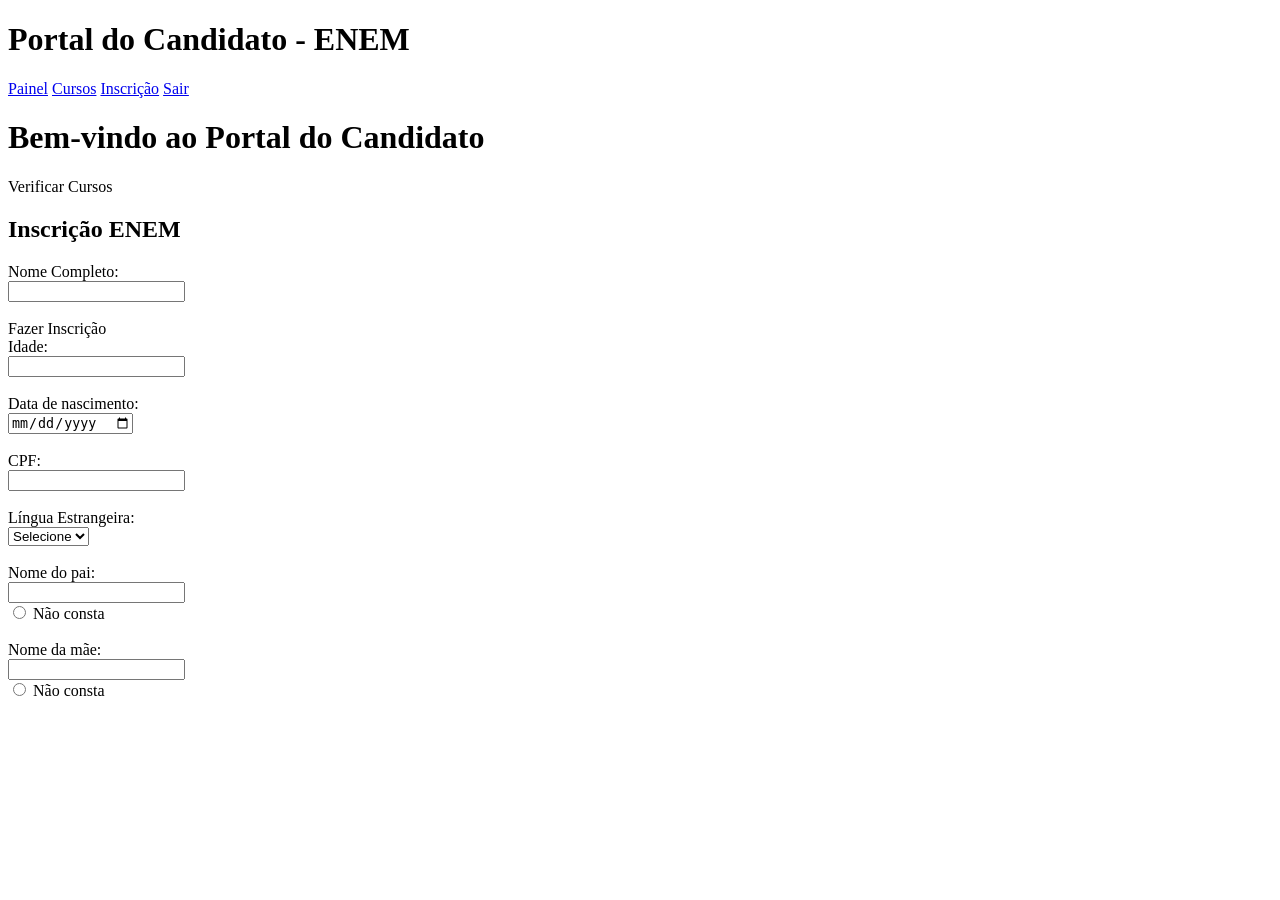
<file: index.html>
<!DOCTYPE html>
<html lang="en">
<head>
    <meta charset="UTF-8">
    <meta name="viewport" content="width=device-width, initial-scale=1.0">
    <title>Document</title>
</head>
<body>
    <header>
    <h1>Portal do Candidato - ENEM</h1>
  <nav>
    <a href="painel.html">Painel</a>
    <a href="cursos.html">Cursos</a>
    <a href="inscricao.html">Inscrição</a>
    <a href="login.html">Sair</a>
  </nav>
  <main>

  <h1>Bem-vindo ao Portal do Candidato</h1>

  <div class="cards">

    <div onclick="location.href='cursos.html'">
      Verificar Cursos
    </div>

    <h2>Inscrição ENEM</h2>

<form id="formInscricao">

    
    <label for="nome">Nome Completo:</label><br>
    <input type="text" id="nome" required><br>
    <br>

    <div onclick="location.href='inscricao.html'">
      Fazer Inscrição
    </div>

  </div>

</main>
<label for="idade">Idade:</label><br>
    <input type="number" id="idade" required><br>
    <br>

    
    <label for="data_nascimento">Data de nascimento:</label><br>
    <input type="date" id="data_nascimento" required><br>
    <br>

    <label for="cpf">CPF:</label><br>
    <input type="text" id="cpf" required><br>
    <br>

    <label for="lingua">Língua Estrangeira:</label><br>
    <select id="lingua" required>
        <option value="">Selecione</option>
        <option value="Inglês">Inglês</option>
        <option value="Espanhol">Espanhol</option>
         </select>

          <br><br>
    
    <label for="pai">Nome do pai:</label><br>
    <input type="text" id="pai"><br>

    <input type="radio" id="pai_nao_consta" name="pai_info" value="Não consta">
    <label for="pai_nao_consta">Não consta</label><br>
    <br>

    <label for="mae">Nome da mãe:</label><br>
    <input type="text" id="mae"><br>

     <input type="radio" id="mae_nao_consta" name="mae_info" value="Não consta">
    <label for="mae_nao_consta">Não consta</label><br>
    <br>
</header>
    
</body>
</html>
</file>
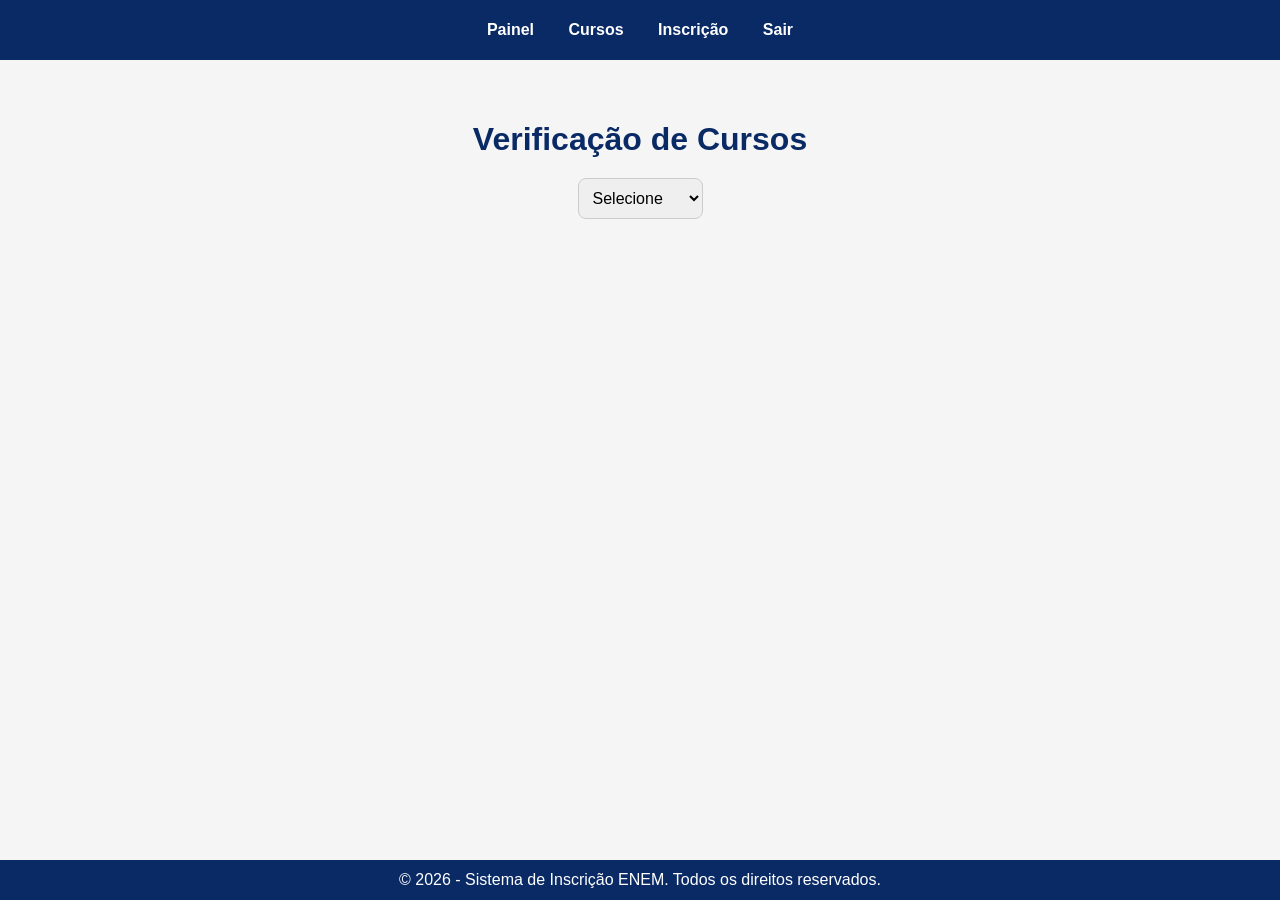
<file: cursos.html>
<!DOCTYPE html>
<html lang="pt-br">
<head>
  <meta charset="UTF-8">
  <title>Cursos</title>
  <link rel="stylesheet" href="cursos.css">
</head>
<body>

<header>
  <nav>
    <a href="painel.html">Painel</a>
    <a href="cursos.html">Cursos</a>
    <a href="inscricao.html">Inscrição</a>
    <a href="login.html">Sair</a>
  </nav>
</header>

<main>

  <h1>Verificação de Cursos</h1>

  <select id="area">
  <option value="">Selecione</option>
  <option value="Exatas">Exatas</option>
  <option value="Humanas">Humanas</option>
  <option value="Natureza">Natureza</option>
  <option value="Linguagens">Linguagens</option>
</select>

<div id="resultado"></div>

</main>

<footer>
    <p>© 2026 - Sistema de Inscrição ENEM. Todos os direitos reservados.</p>
</footer>

<script src="cursos.js"></script>

</body>
</html>
</file>
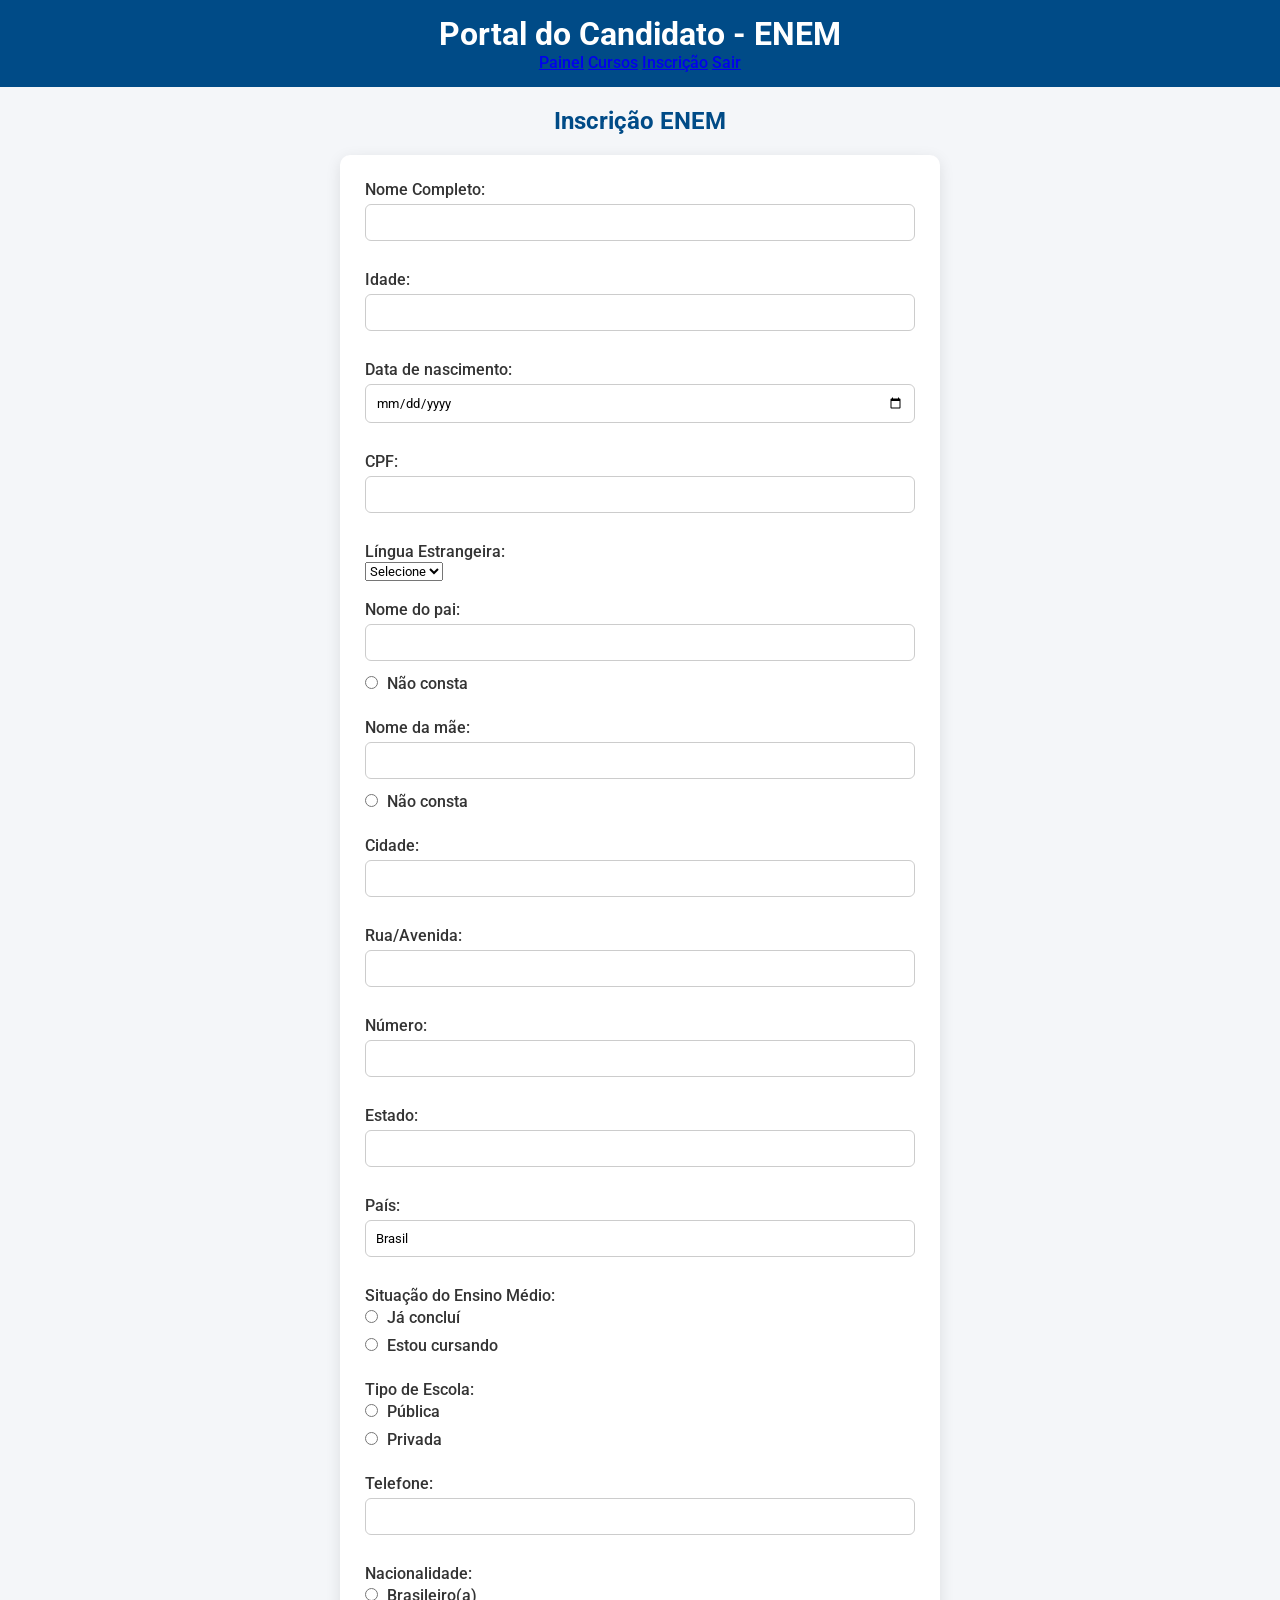
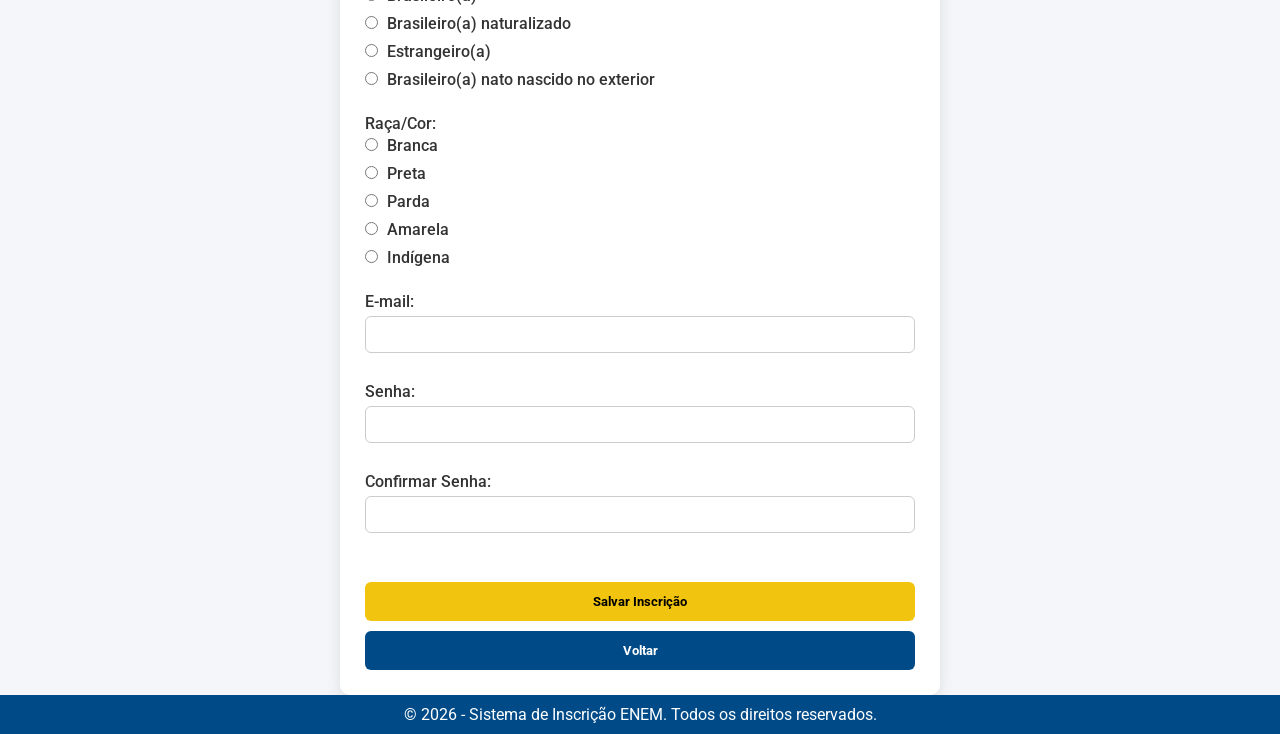
<file: inscricao.html>
<!DOCTYPE html>
<html lang="pt-br">

<head>
    <meta charset="UTF-8">
    <meta name="viewport" content="width=device-width, initial-scale=1.0">
    <link rel="stylesheet" href="inscricao.css">
    <title>Inscrição para o ENEM</title>
</head>

<body>

<header>
    <h1>Portal do Candidato - ENEM</h1>
  <nav>
    <a href="painel.html">Painel</a>
    <a href="cursos.html">Cursos</a>
    <a href="inscricao.html">Inscrição</a>
    <a href="login.html">Sair</a>
  </nav>
</header>

<h2>Inscrição ENEM</h2>

<form id="formInscricao">

    
    <label for="nome">Nome Completo:</label><br>
    <input type="text" id="nome" required><br>
    <br>

    <label for="idade">Idade:</label><br>
    <input type="number" id="idade" required><br>
    <br>

    
    <label for="data_nascimento">Data de nascimento:</label><br>
    <input type="date" id="data_nascimento" required><br>
    <br>

    
    <label for="cpf">CPF:</label><br>
    <input type="text" id="cpf" required><br>
    <br>
    
    <label for="lingua">Língua Estrangeira:</label><br>
    <select id="lingua" required>
        <option value="">Selecione</option>
        <option value="Inglês">Inglês</option>
        <option value="Espanhol">Espanhol</option>
         </select>

    <br><br>
    
    <label for="pai">Nome do pai:</label><br>
    <input type="text" id="pai"><br>

    <input type="radio" id="pai_nao_consta" name="pai_info" value="Não consta">
    <label for="pai_nao_consta">Não consta</label><br>
    <br>

    
    <label for="mae">Nome da mãe:</label><br>
    <input type="text" id="mae"><br>

    <input type="radio" id="mae_nao_consta" name="mae_info" value="Não consta">
    <label for="mae_nao_consta">Não consta</label><br>
    <br>

    
    <label for="cidade">Cidade:</label><br>
    <input type="text" id="cidade" required><br>
    <br>

    
    <label for="endereco">Rua/Avenida:</label><br>
    <input type="text" id="endereco" required><br>
    <br>

    
    <label for="numero">Número:</label><br>
    <input type="number" id="numero" required><br>
    <br>


    <label for="estado">Estado:</label><br>
    <input type="text" id="estado" required><br>
    <br>

    
    <label for="pais">País:</label><br>
    <input type="text" id="pais" value="Brasil" required><br>
    <br>

    <label>Situação do Ensino Médio:</label><br>

    <input type="radio" id="concluido" name="ensino_medio" value="Concluído" required>
    <label for="concluido">Já concluí</label><br>

    <input type="radio" id="cursando" name="ensino_medio" value="Cursando">
    <label for="cursando">Estou cursando</label><br>
    <br>

    
    <label>Tipo de Escola:</label><br>

    <input type="radio" id="publica" name="escola" value="Pública" required>
    <label for="publica">Pública</label><br>

    <input type="radio" id="privada" name="escola" value="Privada">
    <label for="privada">Privada</label><br>
    <br>

    
    <label for="telefone">Telefone:</label><br>
    <input type="tel" id="telefone" required><br>
    <br>

    
    <label>Nacionalidade:</label><br>

    <input type="radio" id="brasileiro" name="nacionalidade" value="Brasileiro(a)" required>
    <label for="brasileiro">Brasileiro(a)</label><br>

    <input type="radio" id="naturalizado" name="nacionalidade" value="Naturalizado">
    <label for="naturalizado">Brasileiro(a) naturalizado</label><br>

    <input type="radio" id="estrangeiro" name="nacionalidade" value="Estrangeiro">
    <label for="estrangeiro">Estrangeiro(a)</label><br>

    <input type="radio" id="nato" name="nacionalidade" value="Nato exterior">
    <label for="nato">Brasileiro(a) nato nascido no exterior</label><br>
    <br>

    
    <label>Raça/Cor:</label><br>

    <input type="radio" id="branca" name="raca" value="Branca" required>
    <label for="branca">Branca</label><br>

    <input type="radio" id="preta" name="raca" value="Preta">
    <label for="preta">Preta</label><br>

    <input type="radio" id="parda" name="raca" value="Parda">
    <label for="parda">Parda</label><br>

    <input type="radio" id="amarela" name="raca" value="Amarela">
    <label for="amarela">Amarela</label><br>

    <input type="radio" id="indigena" name="raca" value="Indígena">
    <label for="indigena">Indígena</label><br>
    <br>

    
    <label for="email">E-mail:</label><br>
    <input type="email" id="email" required><br>
    <br>

    
    <label for="senha">Senha:</label><br>
    <input type="password" id="senha" minlength="8" required><br>
    <br>

    
    <label for="confirmarSenha">Confirmar Senha:</label><br>
    <input type="password" id="confirmarSenha" minlength="8" required><br>
    <br>

    <p id="mensagemErro"></p>

    
    <button type="submit" class="btn">Salvar Inscrição</button>

    <button type="button" onclick="window.location.href='login.html'">
        Voltar
    </button>

</form>

<footer>
    <p>© 2026 - Sistema de Inscrição ENEM. Todos os direitos reservados.</p>
</footer>

<script src="inscricao.js"></script>

</body>
</html>
</file>
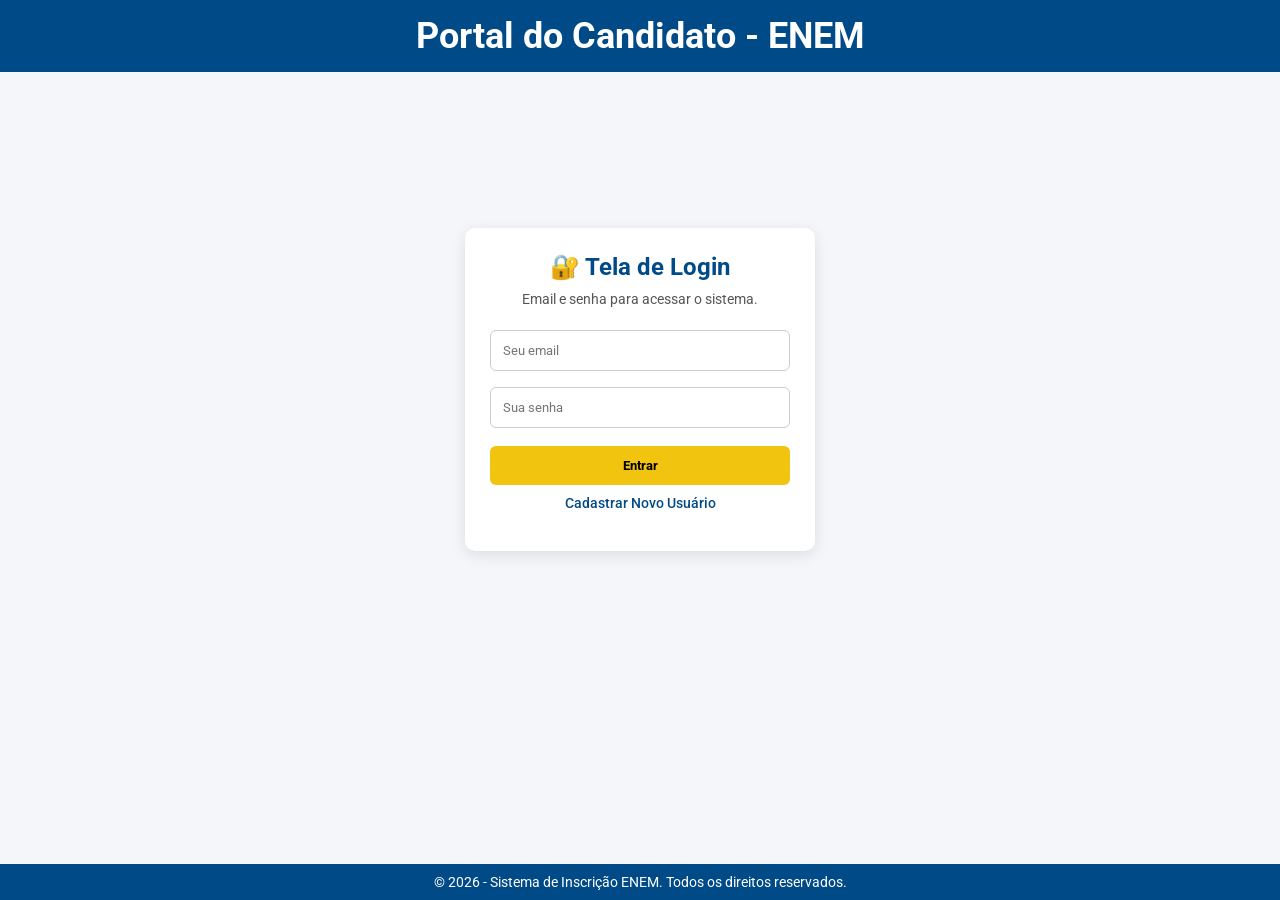
<file: login.html>
<!DOCTYPE html>
<html lang="pt-br">

<head>
    <meta charset="UTF-8">
    <link rel="stylesheet" href="style.css">
    <title>Portal do Candidato - ENEM</title>
</head>

<body>

<header>
    <h1>Portal do Candidato - ENEM</h1>
</header>

<div class="card">

    <h2>🔐 Tela de Login</h2>
    <p>Email e senha para acessar o sistema.</p>

    <form onsubmit="return validarLogin()">

        <input type="text" id="email" class="input-text" placeholder="Seu email">
        <input type="password" id="senha" class="input-text" placeholder="Sua senha">

        <button type="submit" class="btn">Entrar</button>

    </form>

    <p>
        <a href="inscricao.html">Cadastrar Novo Usuário</a>
    </p>

    <p id="feedback" class="feedback"></p>

</div>

<footer>
    <p>© 2026 - Sistema de Inscrição ENEM. Todos os direitos reservados.</p>
</footer>

<script src="script.js"></script>

</body>

</html>
</file>
<file: cursos.css>
body {
  margin: 0;
  font-family: Arial, sans-serif;
  background-color: #f5f5f5;
}

header {
  position: fixed;
  top: 0;
  left: 0;
  width: 100%;
  height: 60px;
  background-color: #0a2a66;
  color: white;
  display: flex;
  align-items: center;
  justify-content: center;
  z-index: 1000;
}

header nav a {
  color: white;
  text-decoration: none;
  margin: 0 15px;
  font-weight: bold;
}

header nav a:hover {
  color: #ffd700;
}

main {
  margin-top: 80px;
  margin-bottom: 80px;
  text-align: center;
  padding: 20px;
}

main h1 {
  color: #0a2a66;
  margin-bottom: 20px;
}

select {
  padding: 10px;
  border-radius: 8px;
  border: 1px solid #ccc;
  font-size: 16px;
  margin-bottom: 20px;
  cursor: pointer;
}

#resultado {
  display: flex;
  flex-direction: column;
  align-items: center;
  gap: 10px;
  margin-top: 20px;
}

#resultado div {
  width: 250px;
  padding: 12px;
  background-color: white;
  border-radius: 10px;
  box-shadow: 0 3px 8px rgba(0,0,0,0.1);
  font-weight: bold;
  transition: 0.3s;
}

#resultado div:hover {
  background-color: #0a2a66;
  color: white;
  transform: scale(1.05);
}

footer {
  position: fixed;
  bottom: 0;
  left: 0;
  width: 100%;
  height: 40px;
  background-color: #0a2a66;
  color: white;
  display: flex;
  align-items: center;
  justify-content: center;
}
</file>
<file: inscricao.css>
@import url('https://fonts.googleapis.com/css2?family=Roboto:wght@300;400;500;700&display=swap');

*{
    margin: 0;
    padding: 0;
    box-sizing: border-box;
    font-family: 'Roboto', sans-serif;
}

body{
    background: #f4f6f9;
    min-height: 100vh;
    display: flex;
    flex-direction: column;
}

header{
    background: #004b87;
    color: white;
    padding: 15px;
    text-align: center;
    font-weight: 500;
}

h2{
    text-align: center;
    margin: 20px 0;
    color: #004b87;
}

form{
    background: white;
    width: 600px;
    max-width: 95%;
    margin: auto;
    padding: 25px;
    border-radius: 10px;
    box-shadow: 0px 4px 15px rgba(0,0,0,0.1);
}

label{
    font-weight: 500;
    color: #333;
}

input{
    width: 100%;
    padding: 10px;
    margin-top: 5px;
    margin-bottom: 10px;
    border: 1px solid #ccc;
    border-radius: 6px;
    outline: none;
    transition: 0.2s;
}

input:focus{
    border-color: #004b87;
}

input[type="radio"]{
    width: auto;
    margin-right: 5px;
}

button{
    width: 100%;
    padding: 12px;
    border: none;
    border-radius: 6px;
    font-weight: bold;
    cursor: pointer;
    margin-top: 10px;
    transition: 0.3s;
}

.btn{
    background: #f1c40f;
}

.btn:hover{
    background: #d4ac0d;
}

button[type="button"]{
    background: #004b87;
    color: white;
}

button[type="button"]:hover{
    background: #003a6a;
}

#mensagemErro{
    color: #e74c3c;
    font-weight: bold;
    text-align: center;
    margin-top: 10px;
}

footer{
    background: #004b87;
    color: white;
    text-align: center;
    padding: 10px;
    margin-top: auto;
}

@media (max-width: 600px){
    form{
        padding: 15px;
    }
}
</file>
<file: style.css>
@import url('https://fonts.googleapis.com/css2?family=Roboto:wght@300;400;500;700&display=swap');

*{
    margin: 0;
    padding: 0;
    box-sizing: border-box;
    font-family: 'Roboto', sans-serif;
}

body{
    background: #f4f6f9;
    min-height: 100vh;
    display: flex;
    flex-direction: column;
}


header{
    background: #004b87;
    color: white;
    padding: 15px;
    text-align: center;
    font-size: 18px;
    font-weight: 500;
}

footer{
    background: #004b87;
    color: white;
    text-align: center;
    padding: 10px;
    font-size: 14px;
    margin-top: auto;
}

.card{
    background: white;
    width: 350px;
    margin: auto;
    padding: 25px;
    border-radius: 10px;
    box-shadow: 0px 4px 15px rgba(0,0,0,0.1);
    text-align: center;
}

.card h2{
    margin-bottom: 10px;
    color: #004b87;
}


.card p{
    margin-bottom: 15px;
    font-size: 14px;
    color: #555;
}


.input-text{
    width: 100%;
    padding: 12px;
    margin: 8px 0;
    border: 1px solid #ccc;
    border-radius: 6px;
    outline: none;
    transition: 0.2s;
}

.input-text:focus{
    border-color: #004b87;
}


.btn{
    width: 100%;
    padding: 12px;
    background: #f1c40f;
    border: none;
    border-radius: 6px;
    font-weight: bold;
    cursor: pointer;
    margin-top: 10px;
    transition: 0.3s;
}

.btn:hover{
    background: #d4ac0d;
}


.card a{
    display: inline-block;
    margin-top: 10px;
    color: #004b87;
    text-decoration: none;
    font-weight: 500;
}

.card a:hover{
    text-decoration: underline;
}


.feedback{
    margin-top: 10px;
    font-size: 14px;
    font-weight: bold;
}

.erro{
    color: #e74c3c;
}

.sucesso{
    color: green;
}


@media (max-width: 500px){
    .card{
        width: 90%;
        padding: 20px;
    }
}
</file>
